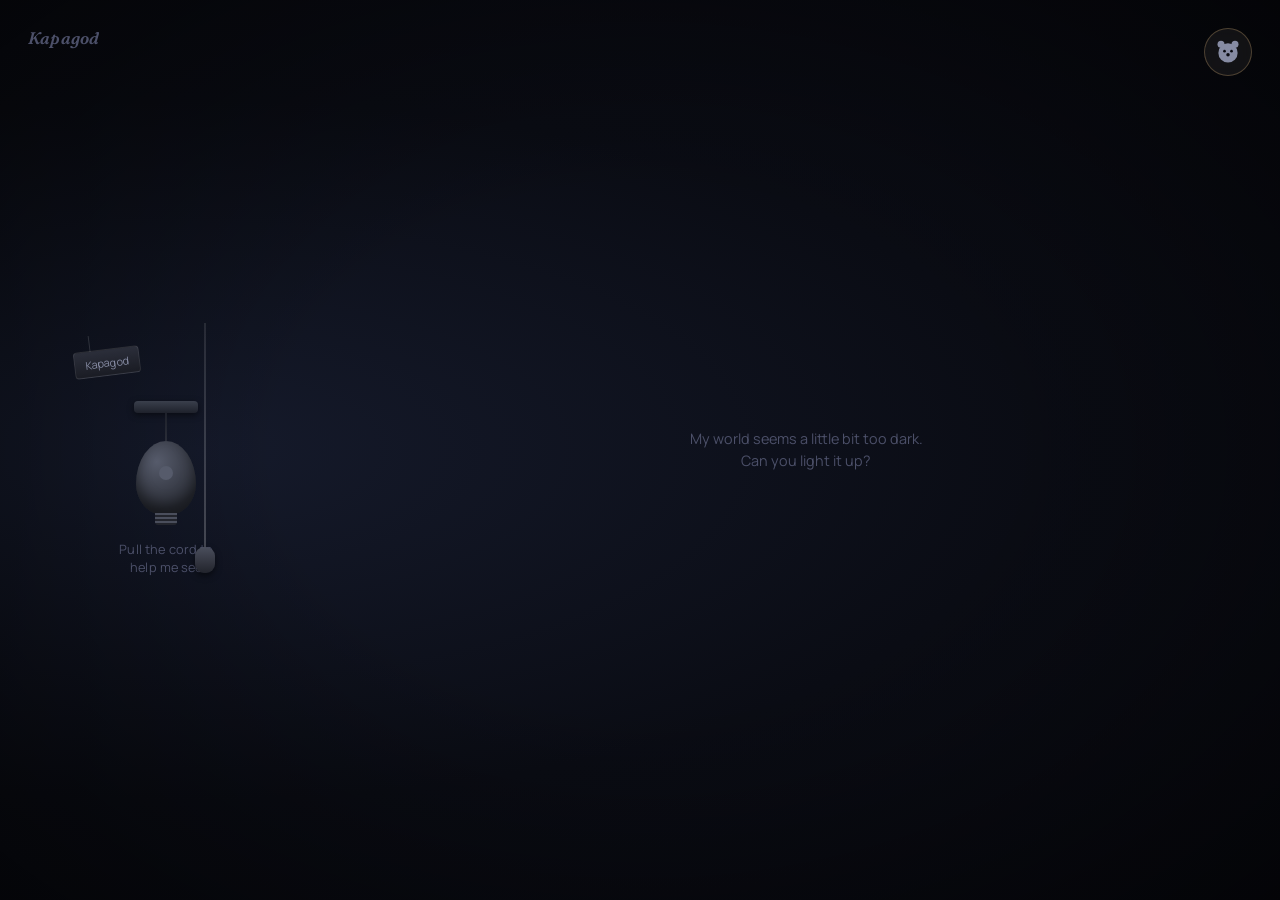
<file: index.html>
<!DOCTYPE html>
<html lang="en">

<head>
    <meta charset="UTF-8">
    <meta name="viewport" content="width=device-width, initial-scale=1.0">
    <title>hiii | survey</title>
    <style>
        html,
        body,
        iframe {
            width: 100%;
            height: 100%;
            margin: 0;
            border: 0;
            display: block;
        }
    </style>
</head>

<body>
    <iframe src="indexes/index.html" title="hiii survey"></iframe>
</body>

</html>
</file>
<file: indexes/index.css>
:root {
  --room-deep: #0a0c14;
  --room-mid: #151a2b;
  --room-edge: #080910;
  --amber-1: #ffd9a0;
  --amber-2: #ff9d3d;
  --amber-glow: rgba(255, 159, 61, 0.55);
  --text-bright: #fff7ec;
  --text-dim: #868ba3;
  --text-dimmer: #4c5069;
  --glass-bg: rgba(255, 238, 214, 0.06);
  --glass-border: rgba(255, 207, 138, 0.35);
  --metal-1: #3a3f4c;
  --metal-2: #1e212b;
  --font-display: "Fraunces", Georgia, serif;
  --font-body: "Manrope", -apple-system, BlinkMacSystemFont, sans-serif;
}

* {
  box-sizing: border-box;
}

html,
body {
  height: 100%;
  margin: 0;
  background: var(--room-edge);
  font-family: var(--font-body);
  -webkit-font-smoothing: antialiased;
}

.scene {
  position: relative;
  min-height: 100vh;
  display: flex;
  align-items: center;
  overflow: hidden;
  background: radial-gradient(
    ellipse at 15% 50%,
    var(--room-mid) 0%,
    var(--room-deep) 55%,
    var(--room-edge) 100%
  );
}

.scene::after {
  /* vignette */
  content: "";
  position: absolute;
  inset: 0;
  pointer-events: none;
  background: radial-gradient(
    ellipse at 50% 50%,
    transparent 40%,
    rgba(0, 0, 0, 0.55) 100%
  );
  z-index: 2;
}

.brand {
  position: fixed;
  top: 1.75rem;
  left: 1.75rem;
  z-index: 5;
  font-family: var(--font-display);
  font-style: italic;
  font-weight: 600;
  font-size: 1.05rem;
  color: var(--text-dimmer);
  letter-spacing: 0.01em;
  transition:
    color 1s ease,
    text-shadow 1s ease;
}

.scene.is-on .brand {
  color: var(--text-bright);
  text-shadow: 0 0 18px rgba(255, 180, 90, 0.35);
}

/* ---------- lamp column ---------- */

.lamp-column {
  position: relative;
  flex: 0 0 clamp(220px, 26vw, 340px);
  display: flex;
  flex-direction: column;
  align-items: center;
  padding-top: clamp(3.5rem, 10vh, 6rem);
  z-index: 3;
}

.room-glow {
  position: absolute;
  top: 128px;
  left: 50%;
  width: 1700px;
  height: 1700px;
  transform: translate(-50%, -50%) scale(0.12);
  border-radius: 50%;
  background: radial-gradient(
    circle,
    rgba(255, 214, 150, 0.55) 0%,
    rgba(255, 157, 61, 0.22) 32%,
    rgba(255, 157, 61, 0) 68%
  );
  mix-blend-mode: screen;
  opacity: 0;
  pointer-events: none;
  transition:
    opacity 1.1s ease,
    transform 1.5s cubic-bezier(0.22, 1, 0.36, 1);
  z-index: 0;
}

.scene.is-on .room-glow {
  opacity: 1;
  transform: translate(-50%, -50%) scale(1);
}

.fixture {
  width: 64px;
  height: 12px;
  border-radius: 4px;
  background: linear-gradient(180deg, var(--metal-1), var(--metal-2));
  box-shadow: 0 2px 6px rgba(0, 0, 0, 0.5);
  position: relative;
  z-index: 2;
}

.wire {
  width: 2px;
  height: 28px;
  background: linear-gradient(180deg, var(--metal-2), #2a2d38);
  z-index: 2;
}

.bulb {
  position: relative;
  width: 60px;
  height: 74px;
  border-radius: 50% 50% 46% 46% / 58% 58% 42% 42%;
  background: radial-gradient(circle at 35% 28%, #565b6b, #2b2e37 72%);
  box-shadow: inset 0 -10px 14px rgba(0, 0, 0, 0.45);
  transition:
    background 1s ease,
    box-shadow 1s ease;
  z-index: 2;
}

.bulb::after {
  /* screw base */
  content: "";
  position: absolute;
  left: 50%;
  bottom: -10px;
  transform: translateX(-50%);
  width: 22px;
  height: 12px;
  border-radius: 0 0 3px 3px;
  background: repeating-linear-gradient(180deg, #4a4e5c 0 2px, #22242c 2px 4px);
}

.filament {
  position: absolute;
  top: 44%;
  left: 50%;
  width: 14px;
  height: 14px;
  transform: translate(-50%, -50%);
  border-radius: 50%;
  background: #565b6b;
  transition:
    background 0.8s ease,
    box-shadow 0.8s ease;
}

.scene.is-on .bulb {
  background: radial-gradient(circle at 35% 28%, #fff6e0, var(--amber-2) 68%);
  box-shadow:
    0 0 26px 8px var(--amber-glow),
    inset 0 -6px 10px rgba(255, 255, 255, 0.35);
}

.scene.is-on .filament {
  background: #fff7e2;
  box-shadow: 0 0 16px 6px #ffdca0;
}

/* ---------- pull cord switch ---------- */

.pull-switch {
  position: absolute;
  top: 12px;
  left: calc(50% + 22px);
  width: 34px;
  height: 250px;
  background: none;
  border: none;
  padding: 0;
  margin: 0;
  cursor: pointer;
  display: flex;
  flex-direction: column;
  align-items: center;
  transform-origin: top center;
  animation: sway 5s ease-in-out infinite;
  z-index: 4;
  -webkit-tap-highlight-color: transparent;
}

.pull-switch:focus-visible {
  outline: none;
}

.pull-switch:focus-visible .pull-knob {
  box-shadow:
    0 0 0 3px var(--amber-1),
    0 3px 6px rgba(0, 0, 0, 0.5);
}

.pull-string {
  width: 2px;
  flex: 1 1 auto;
  background: linear-gradient(
    180deg,
    rgba(255, 255, 255, 0.1),
    rgba(255, 255, 255, 0.22)
  );
  transition: background 0.8s ease;
}

.pull-switch:hover .pull-string {
  background: linear-gradient(
    180deg,
    rgba(255, 214, 150, 0.25),
    rgba(255, 214, 150, 0.45)
  );
}

.pull-knob {
  width: 20px;
  height: 26px;
  border-radius: 9px;
  margin-top: -2px;
  background: linear-gradient(180deg, #4a4e5c, #22242c);
  box-shadow: 0 3px 6px rgba(0, 0, 0, 0.5);
  transition:
    box-shadow 0.5s ease,
    background 0.8s ease,
    transform 0.2s ease;
}

.pull-switch:hover .pull-knob {
  transform: scale(1.06);
}

.scene.is-on .pull-knob {
  background: linear-gradient(180deg, #ffe6b8, var(--amber-2));
  box-shadow:
    0 0 14px 3px var(--amber-glow),
    0 3px 6px rgba(0, 0, 0, 0.4);
}

.pull-switch.pulling {
  animation: pull-down 0.55s cubic-bezier(0.34, 1.56, 0.64, 1) 1;
}

@keyframes sway {
  0%,
  100% {
    transform: rotate(0deg);
  }

  50% {
    transform: rotate(1.4deg);
  }
}

@keyframes pull-down {
  0% {
    transform: translateY(0);
  }

  35% {
    transform: translateY(20px);
  }

  62% {
    transform: translateY(6px);
  }

  100% {
    transform: translateY(0);
  }
}

.hint {
  margin-top: 1.6rem;
  font-size: 0.8rem;
  color: var(--text-dimmer);
  letter-spacing: 0.01em;
  text-align: center;
  max-width: 14ch;
  transition: color 0.8s ease;
  z-index: 2;
  position: relative;
}

.scene.is-on .hint {
  color: var(--text-dim);
}

/* brand tag hanging off the fixture */
.tag {
  position: absolute;
  top: 38px;
  left: calc(50% - 92px);
  transform: rotate(-7deg);
  background: linear-gradient(180deg, #2b2e3a, #1a1c24);
  border: 1px solid rgba(255, 255, 255, 0.08);
  border-radius: 4px;
  padding: 5px 10px;
  font-size: 0.68rem;
  color: var(--text-dim);
  letter-spacing: 0.02em;
  z-index: 2;
  transition:
    color 0.8s ease,
    border-color 0.8s ease;
}

.tag::before {
  content: "";
  position: absolute;
  top: -16px;
  left: 16px;
  width: 1px;
  height: 16px;
  background: rgba(255, 255, 255, 0.14);
}

.scene.is-on .tag {
  color: var(--amber-1);
  border-color: rgba(255, 207, 138, 0.3);
}

/* ---------- login stage ---------- */

.stage {
  position: relative;
  flex: 1;
  display: flex;
  align-items: center;
  justify-content: center;
  padding: 2rem clamp(1.25rem, 6vw, 4rem);
  z-index: 3;
}

.orbit-frame {
  position: relative;
  width: min(680px, 100%);
  height: clamp(520px, 62vh, 620px);
  display: flex;
  align-items: center;
  justify-content: center;
}

.dark-hint {
  position: absolute;
  inset: 0;
  display: flex;
  align-items: center;
  justify-content: center;
  text-align: center;
  padding: 0 2rem;
  color: var(--text-dimmer);
  font-size: 0.9rem;
  line-height: 1.5;
  opacity: 1;
  transition: opacity 0.7s ease;
  pointer-events: none;
  z-index: 1;
}

.scene.is-on .dark-hint {
  opacity: 0;
}

/* ---------- orbiting tech ring ---------- */

.ring-wrap {
  position: absolute;
  inset: 0;
  display: flex;
  align-items: center;
  justify-content: center;
  z-index: 1;
  opacity: 0;
  filter: grayscale(1) brightness(0.35);
  transition:
    opacity 1.3s ease,
    filter 1.3s ease;
  cursor: grab;
  touch-action: none;
}

.ring-wrap.is-grabbing {
  cursor: grabbing;
}

.scene.is-on .ring-wrap {
  opacity: 1;
  filter: none;
}

.ring {
  --w: 88px;
  --h: 118px;
  --translateZ: 250px;
  --rotateX: -12deg;
  --perspective: 1400px;
  position: relative;
  width: var(--w);
  height: var(--h);
  transform-style: preserve-3d;
}

@keyframes orbit-spin {
  from {
    transform: perspective(var(--perspective)) rotateX(var(--rotateX)) rotateY(0);
  }

  to {
    transform: perspective(var(--perspective)) rotateX(var(--rotateX)) rotateY(1turn);
  }
}
.bear-btn {
  position: fixed;
  top: 1.75rem;
  right: 1.75rem;
  z-index: 10;
  width: 48px;
  height: 48px;
  border-radius: 50%;
  border: 1px solid rgba(255, 207, 138, 0.25);
  background: rgba(255, 238, 214, 0.06);
  backdrop-filter: blur(6px);
  cursor: pointer;
  display: flex;
  align-items: center;
  justify-content: center;
  transition: transform 0.25s ease, background 0.25s ease, border-color 0.25s ease;
}

.bear-btn:hover {
  transform: scale(1.08);
  border-color: rgba(255, 207, 138, 0.5);
  background: rgba(255, 238, 214, 0.1);
}

.bear-btn:active {
  transform: scale(0.94);
}

.bear-svg {
  width: 28px;
  height: 28px;
  fill: var(--text-dim);
  transition: fill 0.8s ease;
}

.scene.is-on .bear-svg {
  fill: var(--amber-1);
}

.bear-eye,
.bear-nose {
  fill: var(--room-edge);
} 

.card {
  position: absolute;
  inset: 0;
  border: 1.5px solid rgba(var(--color-card), 0.55);
  border-radius: 14px;
  overflow: hidden;
  background: rgba(15, 16, 22, 0.92);
  transform: rotateY(calc((360deg / var(--quantity)) * var(--index))) translateZ(var(--translateZ));
  box-shadow: 0 0 22px -6px rgba(var(--color-card), 0.5);
}

.img {
  position: absolute;
  inset: 0;
  width: 100%;
  height: 100%;
  background-image: radial-gradient(
      circle,
      rgba(var(--color-card), 0.12) 0%,
      rgba(var(--color-card), 0.3) 78%,
      rgba(var(--color-card), 0.48) 100%
    ),
    var(--logo-url);
  background-size: cover;
  background-position: center, center;
  background-repeat: no-repeat, no-repeat;
}

.audio-card {
  position: relative;
  z-index: 2;
  display: block;
  width: 100%;
  height: 100%;
  padding: 0;
  border: 0;
  cursor: pointer;
  background: transparent;
}

.audio-card::after {
  content: "";
  position: absolute;
  inset: 0;
  background: rgba(255, 157, 61, 0.12);
  transition: background 0.25s ease;
}

.audio-card:hover::after,
.audio-card:focus-visible::after {
  background: rgba(255, 157, 61, 0.28);
}

.audio-play {
  position: absolute;
  z-index: 1;
  top: 50%;
  left: 50%;
  width: 34px;
  height: 34px;
  transform: translate(-50%, -50%);
  border: 2px solid rgba(255, 247, 236, 0.9);
  border-radius: 50%;
  background: rgba(15, 16, 22, 0.58);
  box-shadow: 0 4px 16px rgba(0, 0, 0, 0.35);
  transition: transform 0.25s ease, background 0.25s ease;
}

.audio-play::after {
  content: "";
  position: absolute;
  top: 50%;
  left: 52%;
  transform: translate(-35%, -50%);
  border-top: 7px solid transparent;
  border-bottom: 7px solid transparent;
  border-left: 10px solid var(--text-bright);
}

.audio-card:hover .audio-play,
.audio-card:focus-visible .audio-play {
  background: var(--amber-2);
  transform: translate(-50%, -50%) scale(1.1);
}

.audio-card:focus-visible {
  outline: 2px solid var(--amber-1);
  outline-offset: -3px;
}

.audio-card.is-playing .audio-play::after {
  width: 3px;
  height: 12px;
  border: 0;
  background: var(--text-bright);
  box-shadow: 6px 0 0 var(--text-bright);
  transform: translate(-50%, -50%);
}

.audio-card.is-playing .audio-play {
  background: var(--amber-2);
}
.envelope-overlay {
  position: fixed;
  inset: 0;
  z-index: 20;
  display: flex;
  align-items: center;
  justify-content: center;
  background: rgba(5, 6, 10, 0);
  pointer-events: none;
  transition: background 0.4s ease;
}

.envelope-overlay.is-open {
  background: rgba(5, 6, 10, 0.72);
  pointer-events: auto;
  backdrop-filter: blur(4px);
}

.close-letter {
  position: absolute;
  top: 1.75rem;
  right: 1.75rem;
  width: 40px;
  height: 40px;
  border-radius: 50%;
  border: 1px solid rgba(255, 255, 255, 0.15);
  background: rgba(255, 255, 255, 0.06);
  color: var(--text-bright);
  font-size: 1rem;
  cursor: pointer;
  opacity: 0;
  transform: translateY(-8px);
  transition: opacity 0.3s ease 0.2s, transform 0.3s ease 0.2s;
}

.envelope-overlay.is-open .close-letter {
  opacity: 1;
  transform: translateY(0);
}

.envelope {
  position: relative;
  width: min(360px, 84vw);
  height: 240px;
  transform: scale(0.6) translateY(30px);
  opacity: 0;
  transition: transform 0.5s cubic-bezier(0.22, 1, 0.36, 1), opacity 0.4s ease;
}

.envelope-overlay.is-open .envelope {
  transform: scale(1) translateY(0);
  opacity: 1;
}

.envelope-back {
  position: absolute;
  inset: 0;
  border-radius: 10px;
  background: linear-gradient(180deg, #f2e2c6, #e7d3ad);
  box-shadow: 0 30px 60px -20px rgba(0, 0, 0, 0.6);
}

.envelope-front-left,
.envelope-front-right {
  position: absolute;
  bottom: 0;
  width: 50%;
  height: 100%;
  background: linear-gradient(180deg, #e9d6b2, #ddc294);
  z-index: 3;
}

.envelope-front-left {
  left: 0;
  clip-path: polygon(0 0, 100% 50%, 0 100%);
  border-radius: 0 0 0 10px;
}

.envelope-front-right {
  right: 0;
  clip-path: polygon(100% 0, 0 50%, 100% 100%);
  border-radius: 0 0 10px 0;
}

.envelope-flap {
  position: absolute;
  top: 0;
  left: 0;
  width: 100%;
  height: 50%;
  background: linear-gradient(160deg, #ecd9b7, #ddc294);
  clip-path: polygon(0 0, 100% 0, 50% 100%);
  transform-origin: top center;
  transform: rotateX(0deg);
  z-index: 4;
  box-shadow: 0 6px 14px rgba(0, 0, 0, 0.25);
  transition: transform 0.6s cubic-bezier(0.65, 0, 0.35, 1);
}

.envelope-overlay.is-open .envelope-flap {
  transform: rotateX(180deg);
  z-index: 1;
}

.letter {
  position: absolute;
  left: 50%;
  bottom: 8px;
  width: 86%;
  height: min(210px, 55vh);
  min-height: 0;
  transform: translate(-50%, 6%) scale(0.94);
  background: #fff9ee;
  border-radius: 6px;
  padding: 1.4rem 1.2rem;
  overflow-y: auto;
  box-shadow: 0 18px 30px -14px rgba(0, 0, 0, 0.5);
  z-index: 5;
  opacity: 0;
  transition: transform 0.7s cubic-bezier(0.22, 1, 0.36, 1) 0.35s,
    opacity 0.5s ease 0.35s;
}

.envelope-overlay.is-open .letter {
  transform: translate(-50%, -45%) scale(1);
  opacity: 1;
}

.letter-text {
  margin: 0;
  font-family: var(--font-display);
  font-size: 0.95rem;
  line-height: 1.6;
  color: #4a3a22;
}

@media (max-width: 780px) {
  .bear-btn {
    top: 1.1rem;
    right: 1.1rem;
    width: 42px;
    height: 42px;
  }
}
#bear-container {
    position: fixed;
    inset: 0;
    overflow: hidden;
    pointer-events: none;
    z-index: 9999;
}

/* Rising bear */
.floating-bear {
    position: absolute;
    bottom: -60px;
    user-select: none;
    pointer-events: none;
    animation: bearRise linear forwards;
}

@keyframes bearRise {
    0% {
        transform: translate(0, 0) rotate(0deg);
        opacity: 0;
    }

    10% {
        opacity: 1;
    }

    50% {
        transform: translate(var(--drift), -50vh)
                   rotate(var(--rotation));
    }

    100% {
        transform: translate(calc(var(--drift) * -1), -115vh)
                   rotate(calc(var(--rotation) * -1));
        opacity: 0;
    }
}
/* ---------- login card, floating at the centre of the ring ---------- */

.login-card {
  position: relative;
  z-index: 5;
  width: min(380px, 92%);
  background: var(--glass-bg);
  border: 1px solid rgba(255, 255, 255, 0.08);
  border-radius: 20px;
  padding: 2.5rem 2.2rem;
  backdrop-filter: blur(18px);
  -webkit-backdrop-filter: blur(18px);
  filter: grayscale(0.7) brightness(0.4) blur(1px);
  opacity: 0.35;
  transform: translateY(10px) scale(0.96);
  transition:
    filter 1.1s ease 0.35s,
    opacity 1.1s ease 0.35s,
    transform 1.1s cubic-bezier(0.22, 1, 0.36, 1) 0.35s,
    border-color 1.1s ease 0.35s,
    box-shadow 1.1s ease 0.35s;
}

.scene.is-on .login-card {
  filter: none;
  opacity: 1;
  transform: translateY(0) scale(1);
  border-color: var(--glass-border);
  box-shadow:
    0 30px 80px -25px rgba(255, 150, 60, 0.4),
    inset 0 0 0 1px rgba(255, 207, 138, 0.06);
}

.login-card h1 {
  margin: 0 0 0.4rem;
  font-family: var(--font-display);
  font-weight: 600;
  font-size: clamp(1.5rem, 3vw, 1.8rem);
  color: var(--text-bright);
  letter-spacing: -0.01em;
}

.login-card .sub {
  margin: 0 0 1.9rem;
  color: var(--text-dim);
  font-size: 0.92rem;
  line-height: 1.5;
}

.field {
  display: block;
  margin-bottom: 1.15rem;
}

.field span {
  display: block;
  margin-bottom: 0.4rem;
  font-size: 0.8rem;
  color: var(--text-dim);
}

.field input {
  width: 100%;
  background: rgba(255, 255, 255, 0.045);
  border: 1px solid rgba(255, 255, 255, 0.09);
  border-radius: 10px;
  padding: 0.72rem 0.85rem;
  font-family: var(--font-body);
  font-size: 0.92rem;
  color: var(--text-bright);
  outline: none;
  transition:
    border-color 0.3s ease,
    box-shadow 0.3s ease,
    background 0.3s ease;
}

.field input::placeholder {
  color: var(--text-dimmer);
}

.field input:focus {
  border-color: var(--amber-2);
  background: rgba(255, 255, 255, 0.06);
  box-shadow: 0 0 0 3px rgba(255, 157, 61, 0.18);
}

.row {
  display: flex;
  align-items: center;
  justify-content: space-between;
  margin: 0.3rem 0 1.6rem;
  font-size: 0.82rem;
}

.remember {
  display: flex;
  align-items: center;
  gap: 0.5rem;
  color: var(--text-dim);
  cursor: pointer;
  user-select: none;
}

.remember input {
  position: absolute;
  opacity: 0;
  width: 0;
  height: 0;
}

.checkbox-box {
  width: 16px;
  height: 16px;
  border-radius: 5px;
  border: 1px solid rgba(255, 255, 255, 0.22);
  background: rgba(255, 255, 255, 0.04);
  display: inline-flex;
  align-items: center;
  justify-content: center;
  transition:
    border-color 0.25s ease,
    background 0.25s ease;
}

.checkbox-box::after {
  content: "";
  width: 8px;
  height: 5px;
  border-left: 2px solid #1a1206;
  border-bottom: 2px solid #1a1206;
  transform: rotate(-45deg) translateY(-1px);
  opacity: 0;
  transition: opacity 0.2s ease;
}

.remember input:checked + .checkbox-box {
  background: linear-gradient(135deg, var(--amber-1), var(--amber-2));
  border-color: transparent;
}

.remember input:checked + .checkbox-box::after {
  opacity: 1;
}

.remember input:focus-visible + .checkbox-box {
  box-shadow: 0 0 0 3px rgba(255, 157, 61, 0.3);
}

.link-muted {
  color: var(--text-dim);
  text-decoration: none;
  border-bottom: 1px solid transparent;
  transition:
    color 0.25s ease,
    border-color 0.25s ease;
}

.link-muted:hover {
  color: var(--amber-1);
  border-color: rgba(255, 207, 138, 0.4);
}

.submit-btn {
  width: 100%;
  padding: 0.85rem 1rem;
  border: none;
  border-radius: 10px;
  background: linear-gradient(135deg, var(--amber-1), var(--amber-2));
  color: #2a1604;
  font-family: var(--font-body);
  font-weight: 700;
  font-size: 0.95rem;
  cursor: pointer;
  transition:
    transform 0.18s ease,
    box-shadow 0.3s ease,
    filter 0.3s ease;
}

.submit-btn:hover {
  filter: brightness(1.05);
}

.submit-btn:active {
  transform: scale(0.98);
}

.scene.is-on .submit-btn {
  box-shadow: 0 10px 24px -8px rgba(255, 150, 60, 0.55);
}

.submit-btn:focus-visible {
  outline: 2px solid var(--amber-1);
  outline-offset: 3px;
}

.footer-note {
  margin: 1.5rem 0 0;
  text-align: center;
  font-size: 0.85rem;
  color: var(--text-dim);
}

.footer-note a {
  color: var(--amber-1);
  text-decoration: none;
  border-bottom: 1px solid rgba(255, 207, 138, 0.4);
}

.footer-note a:hover {
  color: var(--amber-2);
}

.status-msg {
  position: absolute;
  left: 0;
  right: 0;
  bottom: -2.4rem;
  text-align: center;
  font-size: 0.82rem;
  color: var(--amber-1);
  opacity: 0;
  transform: translateY(-4px);
  transition:
    opacity 0.4s ease,
    transform 0.4s ease;
}

.status-msg.show {
  opacity: 1;
  transform: translateY(0);
}

/* ---------- responsive ---------- */

@media (max-width: 780px) {
  .scene {
    flex-direction: column;
    padding: 2.5rem 0 3rem;
  }

  .lamp-column {
    padding-top: 1rem;
    flex: 0 0 auto;
  }

  .pull-switch {
    height: 190px;
  }

  .stage {
    padding: 1.5rem 1.25rem;
  }

  .orbit-frame {
    height: clamp(440px, 70vh, 520px);
  }

  .ring {
    --w: 62px;
    --h: 84px;
    --translateZ: 170px;
  }

  .brand {
    top: 1.1rem;
    left: 1.1rem;
    font-size: 0.95rem;
  }
}

@media (prefers-reduced-motion: reduce) {

  .pull-switch,
  .ring {
    animation: none;
  }

  .pull-switch.pulling {
    animation: none;
  }

  * {
    transition-duration: 0.25s !important;
  }
}
</file>
